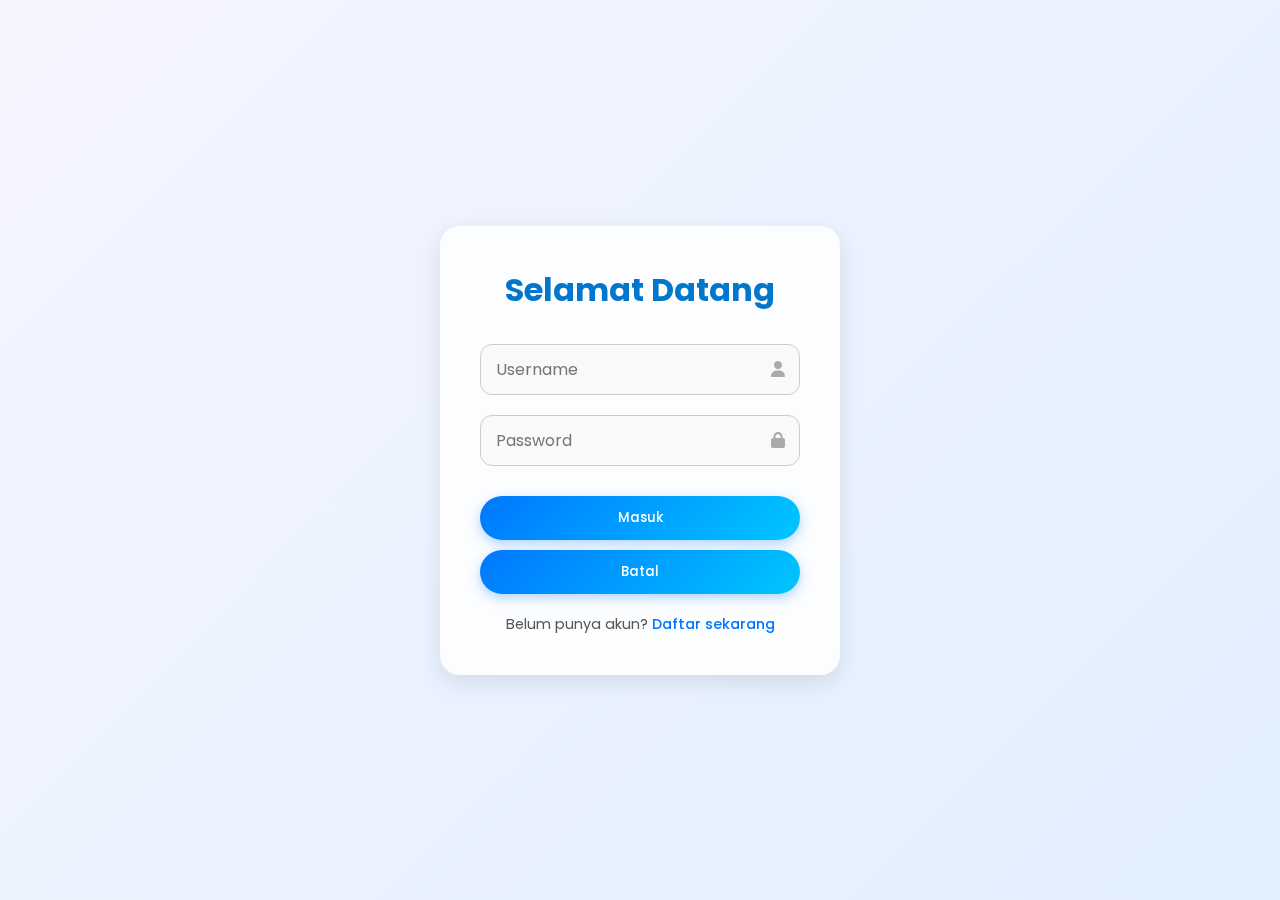
<file: lgin.html>
<!DOCTYPE html>
<html lang="id">
<head>
  <meta charset="UTF-8">
  <title>Login Stylish</title>
  <link href="https://fonts.googleapis.com/css2?family=Poppins&display=swap" rel="stylesheet">
  <link href="https://cdnjs.cloudflare.com/ajax/libs/font-awesome/6.5.0/css/all.min.css" rel="stylesheet">
  <style>
    * {
      box-sizing: border-box;
      margin: 0;
      padding: 0;
      font-family: 'Poppins', sans-serif;
    }

    body {
      background: linear-gradient(-45deg, #e0f7ff, #ffffff, #dceeff, #f5f5ff);
      background-size: 400% 400%;
      animation: gradientFlow 12s ease infinite;
      display: flex;
      justify-content: center;
      align-items: center;
      min-height: 100vh;
      color: #333;
    }

    @keyframes gradientFlow {
      0% { background-position: 0% 50%; }
      50% { background-position: 100% 50%; }
      100% { background-position: 0% 50%; }
    }

    .login-card {
      background: rgba(255, 255, 255, 0.8);
      backdrop-filter: blur(10px);
      border-radius: 20px;
      padding: 40px;
      width: 100%;
      max-width: 400px;
      box-shadow: 0 8px 24px rgba(0,0,0,0.1);
      animation: fadeIn 0.8s ease;
    }

    @keyframes fadeIn {
      from { opacity: 0; transform: translateY(20px); }
      to { opacity: 1; transform: translateY(0); }
    }

    .login-card h2 {
      text-align: center;
      margin-bottom: 30px;
      font-size: 2rem;
      color: #0077cc;
    }

    .input-group {
      position: relative;
      margin-bottom: 20px;
    }

    .input-group input {
      width: 100%;
      padding: 12px 40px 12px 15px;
      border: 1px solid #ccc;
      border-radius: 12px;
      font-size: 1rem;
      background: #f9f9f9;
      color: #333;
      transition: border-color 0.3s ease;
    }

    .input-group input:focus {
      border-color: #0077ff;
      outline: none;
    }

    .input-group i {
      position: absolute;
      right: 15px;
      top: 50%;
      transform: translateY(-50%);
      color: #aaa;
    }

    .btn {
      width: 100%;
      margin-top: 10px;
      background: linear-gradient(135deg, #0077ff, #00c6ff);
      color: white;
      border: none;
      border-radius: 30px;
      font-weight: 500;
      padding: 12px;
      cursor: pointer;
      box-shadow: 0 4px 12px rgba(0, 119, 255, 0.3);
      transition: transform 0.3s ease, box-shadow 0.3s ease;
    }

    .btn:hover {
      transform: scale(1.05);
      box-shadow: 0 6px 16px rgba(0, 119, 255, 0.5);
    }

    .note {
      text-align: center;
      margin-top: 20px;
      font-size: 0.9rem;
      color: #555;
    }

    .note a {
      color: #0077ff;
      text-decoration: none;
      font-weight: 500;
    }

    .note a:hover {
      text-decoration: underline;
    }
  </style>
</head>
<body>

  <div class="login-card">
    <h2>Selamat Datang</h2>
    <form onsubmit="handleLogin(event)">
      <div class="input-group">
        <input type="text" id="username" placeholder="Username" required>
        <i class="fas fa-user"></i>
      </div>
      <div class="input-group">
        <input type="password" id="password" placeholder="Password" required>
        <i class="fas fa-lock"></i>
      </div>
      <button type="submit" class="btn">Masuk</button>
       <button class="btn"; onclick="window.location.href='index.html'">Batal</button>
    </form>
    <div class="note">
      Belum punya akun? <a href="sign in.html">Daftar sekarang</a>
    </div>
  </div>

  <script>
    function handleLogin(e) {
      e.preventDefault();
      const username = document.getElementById("username").value;
      const password = document.getElementById("password").value;

      if (username === "admin" && password === "1234") {
        alert("Login berhasil!");
      } else {
        alert("Username atau password salah.");
      }
    }
  </script>

</body>
</html>
</file>
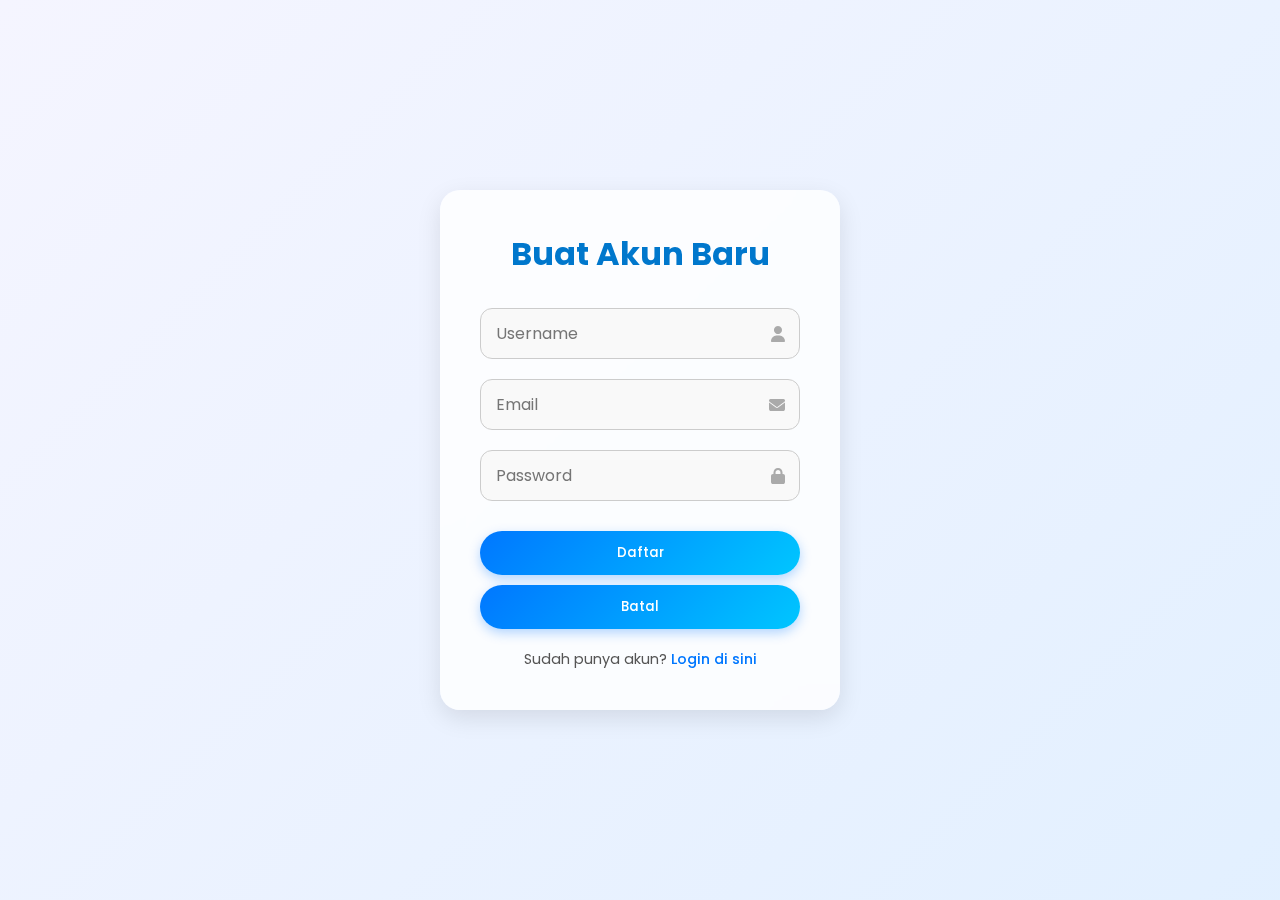
<file: sign in.html>
<!DOCTYPE html>
<html lang="id">
<head>
  <meta charset="UTF-8">
  <title>Sign-Up Stylish</title>
  <link href="https://fonts.googleapis.com/css2?family=Poppins&display=swap" rel="stylesheet">
  <link href="https://cdnjs.cloudflare.com/ajax/libs/font-awesome/6.5.0/css/all.min.css" rel="stylesheet">
  <style>
    * {
      box-sizing: border-box;
      margin: 0;
      padding: 0;
      font-family: 'Poppins', sans-serif;
    }

    body {
      background: linear-gradient(-45deg, #e0f7ff, #ffffff, #dceeff, #f5f5ff);
      background-size: 400% 400%;
      animation: gradientFlow 12s ease infinite;
      display: flex;
      justify-content: center;
      align-items: center;
      min-height: 100vh;
      color: #333;
    }

    @keyframes gradientFlow {
      0% { background-position: 0% 50%; }
      50% { background-position: 100% 50%; }
      100% { background-position: 0% 50%; }
    }

    .signup-card {
      background: rgba(255, 255, 255, 0.8);
      backdrop-filter: blur(10px);
      border-radius: 20px;
      padding: 40px;
      width: 100%;
      max-width: 400px;
      box-shadow: 0 8px 24px rgba(0,0,0,0.1);
      animation: fadeIn 0.8s ease;
    }

    @keyframes fadeIn {
      from { opacity: 0; transform: translateY(20px); }
      to { opacity: 1; transform: translateY(0); }
    }

    .signup-card h2 {
      text-align: center;
      margin-bottom: 30px;
      font-size: 2rem;
      color: #0077cc;
    }

    .input-group {
      position: relative;
      margin-bottom: 20px;
    }

    .input-group input {
      width: 100%;
      padding: 12px 40px 12px 15px;
      border: 1px solid #ccc;
      border-radius: 12px;
      font-size: 1rem;
      background: #f9f9f9;
      color: #333;
      transition: border-color 0.3s ease;
    }

    .input-group input:focus {
      border-color: #0077ff;
      outline: none;
    }

    .input-group i {
      position: absolute;
      right: 15px;
      top: 50%;
      transform: translateY(-50%);
      color: #aaa;
    }

    .btn {
      width: 100%;
      margin-top: 10px;
      background: linear-gradient(135deg, #0077ff, #00c6ff);
      color: white;
      border: none;
      border-radius: 30px;
      font-weight: 500;
      padding: 12px;
      cursor: pointer;
      box-shadow: 0 4px 12px rgba(0, 119, 255, 0.3);
      transition: transform 0.3s ease, box-shadow 0.3s ease;
    }

    .btn:hover {
      transform: scale(1.05);
      box-shadow: 0 6px 16px rgba(0, 119, 255, 0.5);
    }

    .note {
      text-align: center;
      margin-top: 20px;
      font-size: 0.9rem;
      color: #555;
    }

    .note a {
      color: #0077ff;
      text-decoration: none;
      font-weight: 500;
    }

    .note a:hover {
      text-decoration: underline;
    }
  </style>
</head>
<body>

  <div class="signup-card">
    <h2>Buat Akun Baru</h2>
    <form onsubmit="handleSignup(event)">
      <div class="input-group">
        <input type="text" id="newUsername" placeholder="Username" required>
        <i class="fas fa-user"></i>
      </div>
      <div class="input-group">
        <input type="email" id="newEmail" placeholder="Email" required>
        <i class="fas fa-envelope"></i>
      </div>
      <div class="input-group">
        <input type="password" id="newPassword" placeholder="Password" required>
        <i class="fas fa-lock"></i>
      </div>
      <button type="submit" class="btn">Daftar</button>
     <button class="btn"; onclick="window.location.href='index.html'">Batal</button>
    </form>
    <div class="note">
      Sudah punya akun? <a href="lgin.html">Login di sini</a>
    </div>
  </div>

  <script>
    function handleSignup(e) {
      e.preventDefault();
      const username = document.getElementById("newUsername").value;
      const email = document.getElementById("newEmail").value;
      const password = document.getElementById("newPassword").value;

      alert(`Akun berhasil dibuat untuk ${username} (${email})`);
      // Tambahkan logika penyimpanan atau koneksi ke backend di sini
    }
  </script>
 

</body>
</html>
</file>
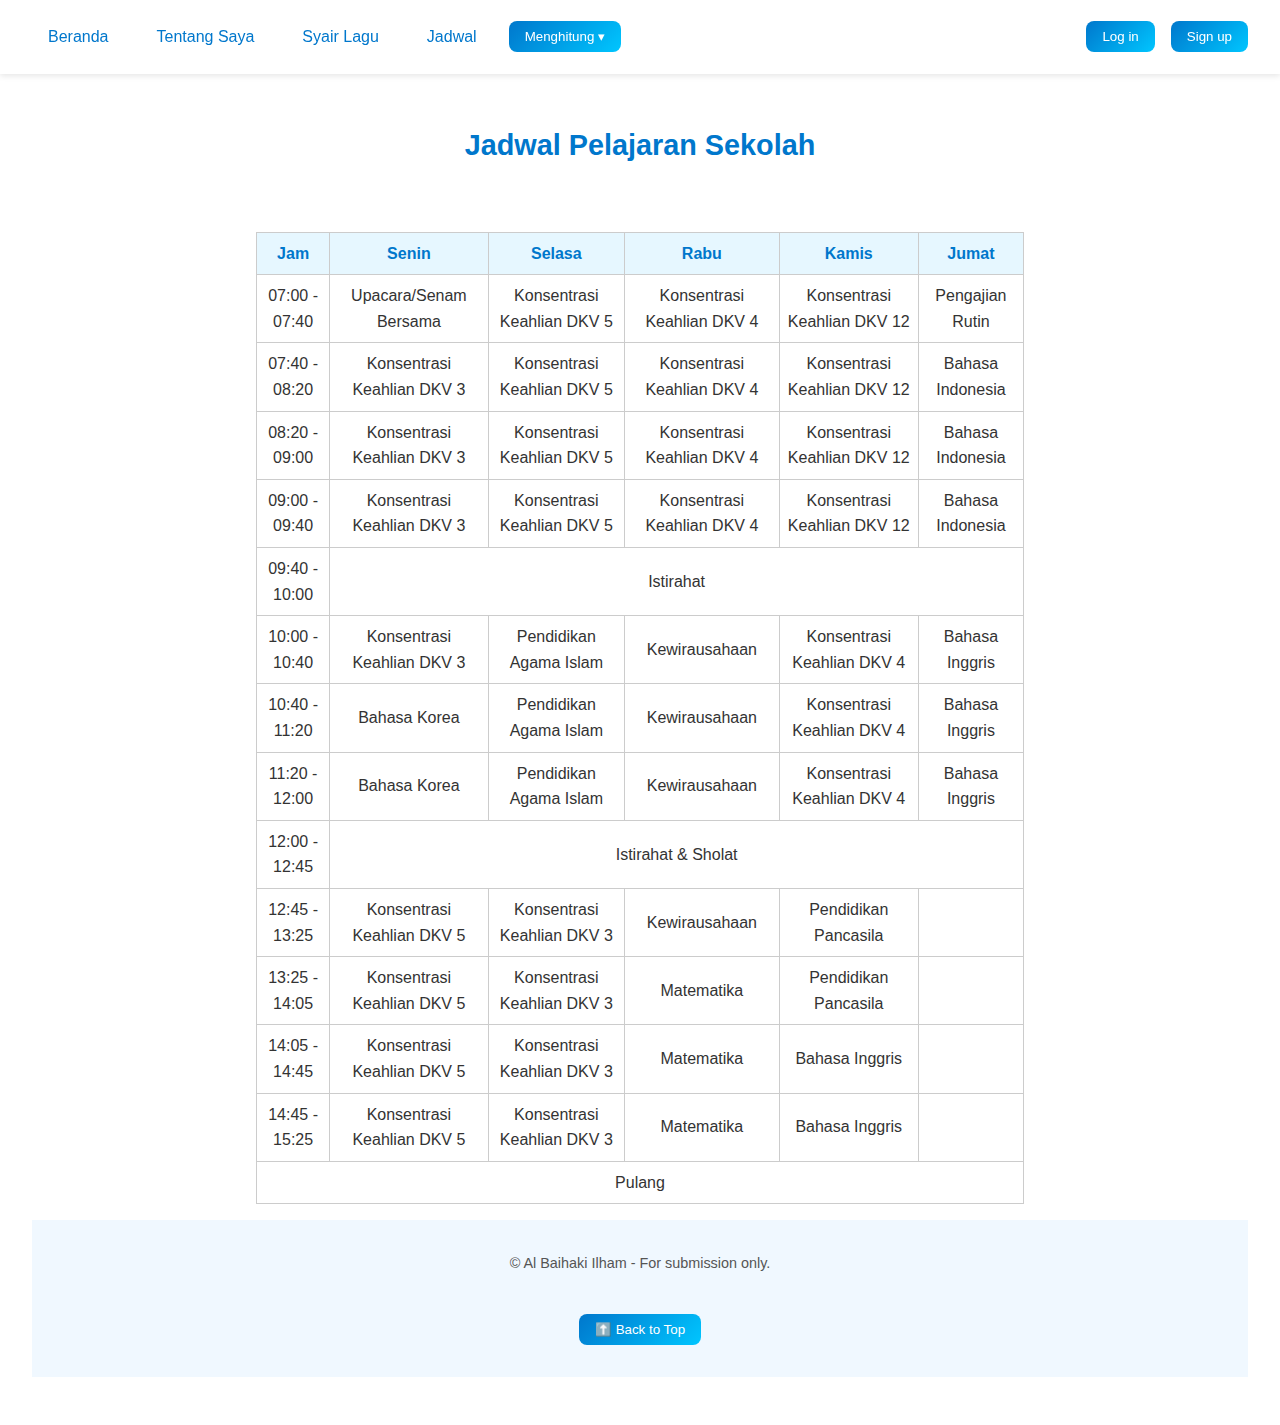
<file: tabel.html>
<!DOCTYPE html>
<html lang="id">
<head>
  <meta charset="UTF-8" />
  <meta name="viewport" content="width=device-width, initial-scale=1.0" />
  <title>Al Baihaki Ilham - Beranda</title>
  <link rel="stylesheet" href="style.css" />
</head>


<body>

    <!-- 🔝 Navbar -->
  <nav>
    <div class="nav-left">
      <a href="index.html">Beranda</a>
      <a href="tentang saya.html">Tentang Saya</a>
      <a href="cobs.html">Syair Lagu</a>
      <a href="tabel.html">Jadwal</a>
      <div class="dropdown">
        <button class="dropdown-btn">Menghitung ▾</button>
        <div class="dropdown-content">
          <a href="luas.html">Luas</a>
          <a href="volume.html">Volume</a>

        </div>
      </div>
    </div>
    <div class="nav-right">
    
      <button class="nav-button" onclick="window.location.href='lgin.html'">Log in</button>
      <button class="nav-button" onclick="window.location.href='sign in.html'">Sign up</button>
    </div>
  </nav>

<section class="section-jadwal fade-up">
  <h2 class="judul-jadwal">Jadwal Pelajaran Sekolah</h2>
  <div class="jadwal-wrapper">
    <table>
      <thead>
  
      </thead>
      <tbody>
        <tr>
     

  <table>
    <tr>
      <th>Jam</th>
      <th>Senin</th>
      <th>Selasa</th>
      <th>Rabu</th>
      <th>Kamis</th>
      <th>Jumat</th>
    </tr>

    <tr>
      <td>07:00 - 07:40</td>
      <td>Upacara/Senam Bersama</td>
      <td>Konsentrasi Keahlian DKV 5</td>
      <td>Konsentrasi Keahlian DKV 4</td>
      <td>Konsentrasi Keahlian DKV 12</td>
      <td>Pengajian Rutin</td>
    </tr>

    <tr>
      <td>07:40 - 08:20</td>
      <td>Konsentrasi Keahlian DKV 3</td>
      <td>Konsentrasi Keahlian DKV 5</td>
      <td>Konsentrasi Keahlian DKV 4</td>
      <td>Konsentrasi Keahlian DKV 12</td>
      <td>Bahasa Indonesia</td>
    </tr>

    <tr>
      <td>08:20 - 09:00</td>
      <td>Konsentrasi Keahlian DKV 3</td>
      <td>Konsentrasi Keahlian DKV 5</td>
      <td>Konsentrasi Keahlian DKV 4</td>
      <td>Konsentrasi Keahlian DKV 12</td>
      <td>Bahasa Indonesia</td>
    </tr>

    <tr>
      <td>09:00 - 09:40</td>
      <td>Konsentrasi Keahlian DKV 3</td>
      <td>Konsentrasi Keahlian DKV 5</td>
      <td>Konsentrasi Keahlian DKV 4</td>
      <td>Konsentrasi Keahlian DKV 12</td>
      <td>Bahasa Indonesia</td>
    </tr>

    <tr>
      <td>09:40 - 10:00</td>
      <td class="break" colspan="5">Istirahat</td>
    </tr>

    <tr>
      <td>10:00 - 10:40</td>
      <td>Konsentrasi Keahlian DKV 3</td>
      <td>Pendidikan Agama Islam</td>
      <td>Kewirausahaan</td>
      <td>Konsentrasi Keahlian DKV 4</td>
      <td>Bahasa Inggris</td>
    </tr>

    <tr>
      <td>10:40 - 11:20</td>
      <td>Bahasa Korea</td>
      <td>Pendidikan Agama Islam</td>
      <td>Kewirausahaan</td>
      <td>Konsentrasi Keahlian DKV 4</td>
      <td>Bahasa Inggris</td>
    </tr>

      <td>11:20 - 12:00</td>
      <td>Bahasa Korea</td>
      <td>Pendidikan Agama Islam</td>
      <td>Kewirausahaan</td>
      <td>Konsentrasi Keahlian DKV 4</td>
      <td>Bahasa Inggris</td>
    </tr>
    <tr>
      <td>12:00 - 12:45</td>
      <td class="break" colspan="5">Istirahat & Sholat</td>
    </tr>

    <tr>
      <td>12:45 - 13:25</td>
      <td>Konsentrasi Keahlian DKV 5</td>
      <td>Konsentrasi Keahlian DKV 3</td>
      <td>Kewirausahaan</td>
      <td>Pendidikan Pancasila</td>
      <td></td>
      
    </tr>

    <tr>
      <td>13:25 - 14:05</td>
      <td>Konsentrasi Keahlian DKV 5</td>
      <td>Konsentrasi Keahlian DKV 3</td>
      <td>Matematika</td>
      <td>Pendidikan Pancasila</td>
     <td></td>
    </tr>

    <tr>
      <td>14:05 - 14:45</td>
      <td>Konsentrasi Keahlian DKV 5</td>
      <td>Konsentrasi Keahlian DKV 3</td>
      <td>Matematika</td>
      <td>Bahasa Inggris</td>
      <td></td>
    </tr>

    <tr>
      <td>14:45 - 15:25</td>
      <td>Konsentrasi Keahlian DKV 5</td>
      <td>Konsentrasi Keahlian DKV 3</td>
      <td>Matematika</td>
      <td>Bahasa Inggris</td>
      <td></td>
    </tr>
    <tr>
      <td colspan="6" class="break">Pulang</td>
    </tr>
  </table>
      </tbody>
    </table>
  </div>
  <footer>
    © Al Baihaki Ilham - For submission only.
    <br><br>
    <button onclick="scrollToTop()">⬆️ Back to Top</button>
  </footer>
</section>

  <script>



    function isInViewport(element) {
      const rect = element.getBoundingClientRect();
      return (
        rect.top <= (window.innerHeight || document.documentElement.clientHeight) &&
        rect.bottom >= 0
      );
    }

    function handleScrollFadeIn() {
      const fadeElements = document.querySelectorAll('.fade-up');
      fadeElements.forEach(el => {
        if (isInViewport(el)) {
          el.classList.add('visible');
        }
      });
    }

    window.addEventListener('scroll', handleScrollFadeIn);
    window.addEventListener('load', handleScrollFadeIn);

    function scrollToTop() {
      window.scrollTo({ top: 0, behavior: 'smooth' });
    }


  document.querySelectorAll('.grid-card, .card1, .card2, .card3').forEach(card => {
    card.addEventListener('click', () => {
      card.classList.add('bounce-on-click');
      setTimeout(() => {
        card.classList.remove('bounce-on-click');
      }, 600); // durasi animasi
    });
  });
 </script>

</body>
</html>
</file>
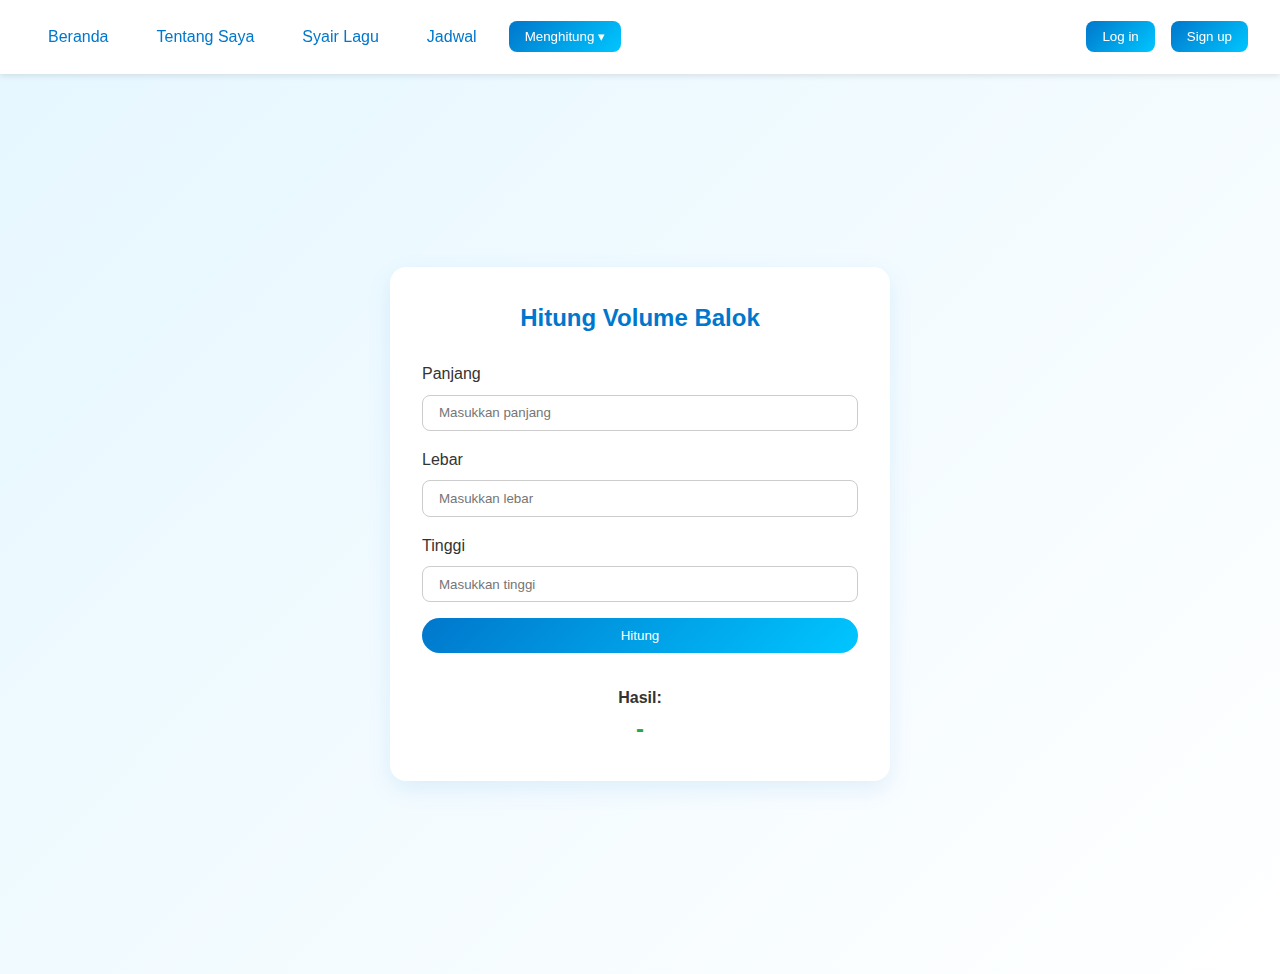
<file: volume.html>
<!DOCTYPE html>
<html lang="id">
<head>
  <meta charset="UTF-8" />
  <meta name="viewport" content="width=device-width, initial-scale=1.0" />
  <title>Kalkulator Luas Persegi Panjang</title>
  <link rel="stylesheet" href="style.css" />
</head>
<body class="bg-light">

  <nav>
    <div class="nav-left">
      <a href="index.html">Beranda</a>
      <a href="tentang saya.html">Tentang Saya</a>
      <a href="cobs.html">Syair Lagu</a>
      <a href="tabel.html">Jadwal</a>
      <div class="dropdown">
        <button class="dropdown-btn">Menghitung ▾</button>
        <div class="dropdown-content">
          <a href="luas.html">Luas</a>
          <a href="volume.html">Volume</a>

        </div>
      </div>
    </div>
     <div class="nav-right">
    
      <button class="nav-button" onclick="window.location.href='lgin.html'">Log in</button>
      <button class="nav-button" onclick="window.location.href='sign in.html'">Sign up</button>
    </div>
  </nav>
  </nav>

  <section class="section-volume fade-up">
  <div class="volume-wrapper">
    <div class="volume-card">
      <h2 class="volume-title">Hitung Volume Balok</h2>
      <form id="formVolume">
        <label for="panjang">Panjang</label>
        <input type="number" id="panjang" placeholder="Masukkan panjang" required />

        <label for="lebar">Lebar</label>
        <input type="number" id="lebar" placeholder="Masukkan lebar" required />

        <label for="tinggi">Tinggi</label>
        <input type="number" id="tinggi" placeholder="Masukkan tinggi" required />

        <button type="submit" class="btn-volume">Hitung</button>
      </form>

      <div class="hasil-box">
        <h4>Hasil:</h4>
        <p id="hasilVolume" class="hasil-text">-</p>
      </div>

  
    </div>
  </div>
</section>

  <script>
  const formVolume = document.getElementById("formVolume");
  const hasilVolume = document.getElementById("hasilVolume");

  formVolume.addEventListener("submit", function(e) {
    e.preventDefault();
    const panjang = parseFloat(document.getElementById("panjang").value);
    const lebar = parseFloat(document.getElementById("lebar").value);
    const tinggi = parseFloat(document.getElementById("tinggi").value);

    if (panjang > 0 && lebar > 0 && tinggi > 0) {
      const volume = panjang * lebar * tinggi;
      hasilVolume.textContent = volume + " cm³";
    } else {
      hasilVolume.textContent = "Masukkan angka yang valid!";
    }
  });

  // Fade-in animation
  function isInViewport(el) {
    const rect = el.getBoundingClientRect();
    return rect.top <= window.innerHeight && rect.bottom >= 0;
  }

  function handleScrollFadeIn() {
    document.querySelectorAll('.fade-up').forEach(el => {
      if (isInViewport(el)) {
        el.classList.add('visible');
      }
    });
  }

  window.addEventListener('scroll', handleScrollFadeIn);
  window.addEventListener('load', handleScrollFadeIn);
</script>

</body>
</html>
</file>
<file: style.css>
/* ====== Reset & Font ====== */
* {
  margin: 0;
  padding: 0;
  box-sizing: border-box;
  font-family: 'Poppins', sans-serif;
}

body {
  background-color: #f9fbfc;
  color: #333;
  line-height: 1.6;
  overflow-x: hidden;
}

    @keyframes fadeUp {
      from { opacity: 0; transform: translateY(40px); }
      to { opacity: 1; transform: translateY(0); }
    }

    @keyframes pulseBorder {
      0% { box-shadow: 0 0 0 rgba(0, 119, 255, 0.3); }
      50% { box-shadow: 0 0 20px rgba(0, 119, 255, 0.5); }
      100% { box-shadow: 0 0 0 rgba(0, 119, 255, 0.3); }
    }

    @keyframes bounceUp {
      0% { transform: translateY(0); }
      50% { transform: translateY(-10px); }
      100% { transform: translateY(0); }
    }



/* ====== Navbar ====== */
nav {
  display: flex;
  justify-content: space-between;
  align-items: center;
  background-color: #ffffff;
  padding: 1rem 2rem;
  position: sticky;
  top: 0;
  z-index: 1000;
  box-shadow: 0 2px 6px rgba(0,0,0,0.1);
}

.nav-left, .nav-right {
  display: flex;
  align-items: center;
  gap: 1rem;
}

nav a {
  color: #0077cc;
  text-decoration: none;
  font-weight: 500;
  padding: 0.5rem 1rem;
  border-radius: 8px;
  transition: all 0.3s ease;
}

nav a:hover {
  background: linear-gradient(90deg, #e0f7ff, #cceeff);
  color: #005fa3;
  box-shadow: 0 0 8px rgba(0,119,204,0.2);
}

/* ====== Login & Sign Up Buttons ====== */
.nav-button {
  background: linear-gradient(135deg, #0077cc, #00c6ff);
  color: #fff;
  border: none;
  padding: 0.5rem 1rem;
  border-radius: 8px;
  font-weight: 500;
  cursor: pointer;
  position: relative;
  overflow: hidden;
  transition: transform 0.3s ease, box-shadow 0.3s ease;
}

.nav-button:hover {
  transform: scale(1.05);
  box-shadow: 0 0 10px rgba(0, 170, 255, 0.3);
}

.nav-button::after {
  content: "";
  position: absolute;
  top: 0;
  left: -100%;
  width: 100%;
  height: 100%;
  background: rgba(255,255,255,0.2);
  transition: left 0.4s ease;
}

.nav-button:hover::after {
  left: 0;
}

.btn {
  position: relative;
  display: inline-block;
  padding: 10px 20px;
  margin: 10px;
  background: linear-gradient(135deg, #0077ff, #00c6ff);
  color: white;
  border: none;
  border-radius: 30px;
  font-weight: 500;
  cursor: pointer;
  overflow: hidden;
  transition: transform 0.3s ease, box-shadow 0.3s ease;
  box-shadow: 0 4px 12px rgba(0, 119, 255, 0.3);
}

.btn::before {
  content: "";
  position: absolute;
  top: 0;
  left: -75%;
  width: 50%;
  height: 100%;
  background: rgba(255, 255, 255, 0.3);
  transform: skewX(-20deg);
  transition: left 0.5s ease;
}

.btn:hover {
  transform: scale(1.05);
  box-shadow: 0 6px 16px rgba(0, 119, 255, 0.5);
}

.btn:hover::before {
  left: 125%;
}





    .btn:hover {
      transform: scale(1.05);
      background: #005fcc;
    }

/* ====== Dropdown Menghitung ====== */
.dropdown {
  position: relative;
}

.dropdown-btn {
  background: linear-gradient(135deg, #0077cc, #00c6ff);
  color: #fff;
  border: none;
  padding: 0.5rem 1rem;
  border-radius: 8px;
  cursor: pointer;
  transition: transform 0.3s ease;
}

.dropdown-btn:hover {
  transform: scale(1.05);
}

.dropdown-content {
  display: none;
  position: absolute;
  background-color: #ffffff;
  border: 1px solid #ddd;
  min-width: 160px;
  border-radius: 6px;
  box-shadow: 0px 8px 16px rgba(0,0,0,0.1);
  z-index: 1;
}

.dropdown-content a {
  color: #333;
  padding: 0.5rem 1rem;
  display: block;
  text-decoration: none;
}

.dropdown-content a:hover {
  background-color: #f0f8ff;
}

.dropdown:hover .dropdown-content {
  display: block;
}

/* ====== Hero Section ====== */
section.hero {
  padding: 4rem 2rem;
  text-align: center;
  background: linear-gradient(135deg, #e6f7ff, #ffffff);
  animation: fadeUp 1s ease forwards;
}

section.hero h2 {
  font-size: 2.5rem;
  color: #0077cc;
  margin-bottom: 1rem;
}

section.hero p {
  font-size: 1.1rem;
  color: #555;
  max-width: 700px;
  margin: 0 auto;
}

.interactive-img {
  width: 100%;
  max-width: 600px;
  margin: 2rem auto;
  display: block;
  border-radius: 12px;
  transition: transform 0.3s ease;
}

.interactive-img:hover {
  transform: scale(1.05);
  cursor: pointer;
}

/* ====== Card Section ====== */
.card-section {
  padding: 3rem 2rem;
  display: grid;
  grid-template-columns: repeat(auto-fit, minmax(280px, 1fr));
  gap: 2rem;
}

/* Jadwal + Menghitung Side-by-Side */
.flex-row {
  display: flex;
  flex-wrap: wrap;
  gap: 2rem;
  margin-top: 2rem;
}



.card1, .card2, .card3 {
      background: white;
      border-radius: 15px;
      padding: 20px;
      box-shadow: 0 4px 12px rgba(0,0,0,0.05);
      background-size: cover;
      background-blend-mode: multiply;
      opacity: 0;
      animation: fadeUp 0.8s ease-out forwards;
      transition: transform 0.3s ease, box-shadow 0.3s ease;
      border: 2px solid transparent;
    }

    .card1 { background-image: url("untitledapel2.png"); animation-delay: 0.4s; }
    .card2 { background-image: url("shigui.png"); animation-delay: 0.6s; }
    .card3 { background-image: url("si.png"); animation-delay: 0.8s; }

    .card1:hover, .card2:hover, .card3:hover {
      animation: bounceUp 0.6s ease;
      box-shadow: 0 0 20px rgba(0, 119, 255, 0.4);
      border-color: rgba(0, 119, 255, 0.3);
      animation-name: bounceUp, pulseBorder;
      animation-duration: 0.6s, 1.2s;
      animation-iteration-count: 1, infinite;
    }

    .card1 h3, .card2 h3, .card3 h3 {
      margin-bottom: 15px;
      font-size: 1.4rem;
      color: #ffffff;
    }

    .card1 ul li { color: bisque; }
    .card2 ul li { color: #dceeff; }
    .card3 ul li { color: #ffe7e7; }

.card1 button {
  background: linear-gradient(135deg, #0077cc, #00c6ff);
  color: #fff;
  border: none;
  padding: 0.5rem 1rem;
  border-radius: 8px;
  cursor: pointer;
  transition: transform 0.3s ease;
}

.card2 button {
  background: linear-gradient(135deg, #0077cc, #00c6ff);
  color: #fff;
  border: none;
  padding: 0.5rem 1rem;
  border-radius: 8px;
  cursor: pointer;
  transition: transform 0.3s ease;
}

.card3 button {
  background: linear-gradient(135deg, #0077cc, #00c6ff);
  color: #fff;
  border: none;
  padding: 0.5rem 1rem;
  border-radius: 8px;
  cursor: pointer;
  transition: transform 0.3s ease;
}

.card button:hover {
  transform: scale(1.05);
}

/* ====== Menghitung Card (Gradiasi Biru Muda + Putih) ====== */
.card.menghitung {
  background: linear-gradient(135deg, #e0f7ff, #ffffff);
  color: #222;
  border: 1px solid #cceeff;
  box-shadow: 0 0 10px rgba(0, 170, 255, 0.2);
}

/* ====== Jadwal Table ====== */
table {
  width: 100%;
  border-collapse: collapse;
  margin-top: 1rem;
}

th, td {
  border: 1px solid #ccc;
  padding: 0.5rem;
  text-align: center;
}

th {
  background-color: #e6f7ff;
  color: #0077cc;
}

/* ====== Syair Lagu (YTMusic Style) ====== */
.lyric-line {
  color: #aaa;
  transition: 0.3s ease;
  cursor: pointer;
  font-size: 1.1rem;
  margin: 0.3rem 0;
}

.lyric-line.active {
  color: #0077cc;
  font-weight: bold;
  text-shadow: 0 0 5px #99ccff;
}

/* ====== Footer ====== */
footer {
  text-align: center;
  padding: 2rem;
  background-color: #f0f8ff;
  font-size: 0.9rem;
  color: #555;
}

footer button {
  margin-top: 1rem;
  background: linear-gradient(135deg, #0077cc, #00c6ff);
  color: #fff;
  border: none;
  padding: 0.5rem 1rem;
  border-radius: 8px;
  cursor: pointer;
  transition: transform 0.3s ease;
}

footer button:hover {
  transform: scale(1.05);
}

/* ====== Entry Animation ====== */
@keyframes fadeUp {
  from {
    opacity: 0;
    transform: translateY(20px);
  }
  to {
    opacity: 1;
    transform: translateY(0);
  }
}

/* ====== Responsive ====== */
@media screen and (max-width: 768px) {
  .flex-row {
    flex-direction: column;
  }

  nav {
    flex-direction: column;
    gap: 1rem;
  }

  .nav-left, .nav-right {
    flex-direction: column;
    gap: 0.5rem;
  }

  
}
/* ====== Hero Banner ====== */
.hero-banner {
  display: flex;
  align-items: center;
  justify-content: center;
  gap: 2rem;
  padding: 3rem 2rem;
  background: linear-gradient(135deg, #e6f7ff, #ffffff);
  flex-wrap: wrap;
}

.hero-image img {
  width: 200px;
  border-radius: 12px;
  box-shadow: 0 0 12px rgba(0, 119, 204, 0.2);
  transition: transform 0.4s ease, box-shadow 0.4s ease;
      animation: fadeUp 0.8s ease-out forwards;
}



.hero-text {
  max-width: 500px;
  flex: 1;
}

.hero-text h1 {
  font-size: 2rem;
  color: #0077cc;
  margin-bottom: 0.5rem;
}

.hero-text p {
  font-size: 1rem;
  color: #555;
  margin-bottom: 1rem;
}

.hero-text a {
  display: inline-block;
  background: linear-gradient(135deg, #0077cc, #00c6ff);
  color: #fff;
  padding: 0.5rem 1rem;
  border-radius: 8px;
  text-decoration: none;
  font-weight: 500;
  transition: transform 0.3s ease;
}

.hero-text a:hover {
  transform: scale(1.05);
}

  .hero-text {
  opacity: 0;
  transform: translateY(30px);
  transition: opacity 0.8s ease, transform 0.8s ease;
}

.hero-text.visible {
  opacity: 1;
  transform: translateY(0);
}

/* Responsive Layout */
@media screen and (max-width: 768px) {
  .hero-banner {
    flex-direction: column;
    text-align: center;
  }

  .hero-image img {
    width: 160px;
  }

  .hero-text {
    max-width: 100%;
  }
  .hero-image {
  opacity: 0;
  transform: translateY(30px);
  transition: opacity 0.8s ease, transform 0.8s ease;
}

.hero-image.visible {
  opacity: 1;
  transform: translateY(0);
}

}

/* ====== Recent Search ====== */
.recent-search {
  padding: 2rem;
  background-color: #ffffff;
  border-top: 1px solid #eee;
}

.recent-search h3 {
  color: #0077cc;
  margin-bottom: 1rem;
}

.search-tags {
  display: flex;
  flex-wrap: wrap;
  gap: 0.75rem;
}

.search-tags span {
  background-color: #e6f7ff;
  color: #0077cc;
  padding: 0.4rem 0.8rem;
  border-radius: 20px;
  font-size: 0.9rem;
  cursor: pointer;
  transition: background 0.3s ease;
}

.search-tags span:hover {
  background-color: #cceeff;
}

/* ====== Grid Layout ====== */
.grid-container {
  display: grid;
  grid-template-columns: repeat(auto-fit, minmax(280px, 1fr));
  gap: 2rem;
}

.grid-card {
  background-color: #ffffff;
  border: 1px solid #ddd;
  border-radius: 12px;
  padding: 1.5rem;
  box-shadow: 0 0 10px rgba(0,0,0,0.05);
  transition: transform 0.3s ease, box-shadow 0.3s ease;
}

.grid-card:hover {
  transform: translateY(-5px);
  box-shadow: 0 0 15px rgba(0,119,204,0.2);
}

.grid-card h3 {
  color: #0077cc;
  margin-bottom: 0.5rem;
}

.grid-card p {
  color: #444;
  margin-bottom: 1rem;
}
.fade-up {
  opacity: 0;
  transform: translateY(30px);
  transition: opacity 0.8s ease, transform 0.8s ease;
}

.fade-up.visible {
  opacity: 1;
  transform: translateY(0);
}


.grid-img {
  width: 100%;
  border-radius: 8px;
  margin-bottom: 1rem;
}


.hero-2 {
  max-width: 500px;
  flex: 1;
}

.hero-2 h1 {
  font-size: 2rem;
  color: #0077cc;
  margin-bottom: 0.5rem;
}

.hero-2 p {
  font-size: 1rem;
  color: #555;
  margin-bottom: 1rem;
}

.hero-2 a {
  display: inline-block;
  background: linear-gradient(135deg, #0077cc, #00c6ff);
  color: #fff;
  padding: 0.5rem 1rem;
  border-radius: 8px;
  text-decoration: none;
  font-weight: 500;
  transition: transform 0.3s ease;
}

.hero-2 a:hover {
  transform: scale(1.05);
}

.grid-video {
  width: 100%;
  border-radius: 8px;
  box-shadow: 0 0 10px rgba(0,0,0,0.05);
  transition: transform 0.3s ease;
}

.grid-video:hover {
  transform: scale(1.03);
}
.lyrics-section {
  padding: 3rem 2rem;
  background-color: #ffffff;
  text-align: center;
}

.music-btn {
  background: linear-gradient(135deg, #0077cc, #00c6ff);
  color: #fff;
  border: none;
  padding: 0.6rem 1.2rem;
  border-radius: 30px;
  font-weight: 500;
  cursor: pointer;
  margin: 1rem 0;
  transition: transform 0.3s ease, box-shadow 0.3s ease;
}

.music-btn:hover {
  transform: scale(1.05);
  box-shadow: 0 0 10px rgba(0, 119, 255, 0.3);
}

.lyrics-container {
  max-width: 600px; /* sebelumnya 800px */
  margin: 0 auto;
  text-align: center;
  padding: 1.5rem 1rem;
}

.lyrics-block {
  padding: 1rem;
  margin-bottom: 1rem;
  border-left: none;
  border-radius: 8px;
  transition: background 0.3s ease, box-shadow 0.3s ease;
}

.lyrics-block:hover {
  background-color: #f0f8ff;
}

.lyrics-block.highlight {
  background-color: #e6f7ff;
  box-shadow: 0 0 10px rgba(0, 119, 204, 0.2);
}

.lyrics-line {
  font-size: 1.1rem;
  line-height: 1.6;
}

.chord-line {
  font-size: 0.9rem;
  color: #666;
}


.lyrics-block:hover {
  background-color: #f0f8ff;
}

.lyrics-block.highlight {
  background-color: #e6f7ff;
  border-left: 4px solid #0077cc;
}

.chord-line {
  font-family: monospace;
  color: #555;
  font-size: 0.95rem;
}

.lyrics-line {
  font-size: 1.1rem;
  color: #333;
  margin-top: 0.5rem;
}



    @keyframes fadeInDown {
      from {
        opacity: 0;
        transform: translateY(-20px);
      }
      to {
        opacity: 1;
        transform: translateY(0);
      }
    }

   .section-jadwal {
  padding: 3rem 2rem;
  background-color: #ffffff;
  text-align: center;
}

.judul-jadwal {
  color: #0077cc;
  margin-bottom: 1rem;
  font-size: 1.8rem;
}

.jadwal-wrapper {
  max-width: 800px;
  margin: 0 auto;
  overflow-x: auto;
  padding: 1rem;
}
 
.judul-jadwalh2{
  text-align: center;
}

.section-kalkulator {
  min-height: 100vh;
  display: flex;
  align-items: center;
  justify-content: center;
  background: linear-gradient(135deg, #e6f7ff, #ffffff);
  padding: 2rem;
}

.kalkulator-wrapper {
  max-width: 500px;
  width: 100%;
}

.kalkulator-card {
  background-color: #fff;
  border-radius: 1rem;
  box-shadow: 0 8px 24px rgba(0, 119, 204, 0.1);
  padding: 2rem;
  text-align: center;
}

.kalkulator-title {
  color: #0077cc;
  margin-bottom: 1.5rem;
}

form label {
  display: block;
  text-align: left;
  margin-bottom: 0.5rem;
  font-weight: 500;
  color: #333;
}

form input {
  width: 100%;
  padding: 0.6rem 1rem;
  margin-bottom: 1rem;
  border-radius: 8px;
  border: 1px solid #ccc;
  transition: border-color 0.3s ease;
}

form input:focus {
  border-color: #0077cc;
  outline: none;
  box-shadow: 0 0 0 0.2rem rgba(0, 119, 204, 0.25);
}

.btn-kalkulator {
  background: linear-gradient(135deg, #0077cc, #00c6ff);
  color: #fff;
  border: none;
  padding: 0.6rem 1.2rem;
  border-radius: 30px;
  font-weight: 500;
  cursor: pointer;
  transition: transform 0.3s ease, box-shadow 0.3s ease;
  width: 100%;
}

.btn-kalkulator:hover {
  transform: scale(1.05);
  box-shadow: 0 6px 16px rgba(0, 119, 255, 0.3);
}

.hasil-box {
  margin-top: 2rem;
}

.hasil-text {
  font-size: 1.5rem;
  color: #28a745;
  font-weight: bold;
}

.btn-kembali {
  margin-top: 1.5rem;
  background: linear-gradient(135deg, #0077cc, #00c6ff);
  color: #fff;
  border: none;
  padding: 0.5rem 1rem;
  border-radius: 30px;
  cursor: pointer;
  transition: transform 0.3s ease;
}

.btn-kembali:hover {
  transform: scale(1.05);
}

/* Fade-in animation */
.fade-up {
  opacity: 0;
  transform: translateY(30px);
  transition: opacity 0.8s ease, transform 0.8s ease;
}

.fade-up.visible {
  opacity: 1;
  transform: translateY(0);
}

.section-kalkulator {
  min-height: 100vh;
  display: flex;
  align-items: center;
  justify-content: center;
  background: linear-gradient(135deg, #e6f7ff, #ffffff);
  padding: 2rem;
}

.kalkulator-wrapper {
  max-width: 500px;
  width: 100%;
}

.kalkulator-card {
  background-color: #fff;
  border-radius: 1rem;
  box-shadow: 0 8px 24px rgba(0, 119, 204, 0.1);
  padding: 2rem;
  text-align: center;
}

.kalkulator-title {
  color: #0077cc;
  margin-bottom: 1.5rem;
}

form label {
  display: block;
  text-align: left;
  margin-bottom: 0.5rem;
  font-weight: 500;
  color: #333;
}

form input {
  width: 100%;
  padding: 0.6rem 1rem;
  margin-bottom: 1rem;
  border-radius: 8px;
  border: 1px solid #ccc;
  transition: border-color 0.3s ease;
}

form input:focus {
  border-color: #0077cc;
  outline: none;
  box-shadow: 0 0 0 0.2rem rgba(0, 119, 204, 0.25);
}

.btn-kalkulator {
  background: linear-gradient(135deg, #0077cc, #00c6ff);
  color: #fff;
  border: none;
  padding: 0.6rem 1.2rem;
  border-radius: 30px;
  font-weight: 500;
  cursor: pointer;
  transition: transform 0.3s ease, box-shadow 0.3s ease;
  width: 100%;
}

.btn-kalkulator:hover {
  transform: scale(1.05);
  box-shadow: 0 6px 16px rgba(0, 119, 255, 0.3);
}

.hasil-box {
  margin-top: 2rem;
}

.hasil-text {
  font-size: 1.5rem;
  color: #28a745;
  font-weight: bold;
}

.btn-kembali {
  margin-top: 1.5rem;
  background: linear-gradient(135deg, #0077cc, #00c6ff);
  color: #fff;
  border: none;
  padding: 0.5rem 1rem;
  border-radius: 30px;
  cursor: pointer;
  transition: transform 0.3s ease;
}

.btn-kembali:hover {
  transform: scale(1.05);
}

/* Fade-in animation */
.fade-up {
  opacity: 0;
  transform: translateY(30px);
  transition: opacity 0.8s ease, transform 0.8s ease;
}

.fade-up.visible {
  opacity: 1;
  transform: translateY(0);
}

.section-volume {
  min-height: 100vh;
  display: flex;
  align-items: center;
  justify-content: center;
  background: linear-gradient(135deg, #e6f7ff, #ffffff);
  padding: 2rem;
}

.volume-wrapper {
  max-width: 500px;
  width: 100%;
}

.volume-card {
  background-color: #fff;
  border-radius: 1rem;
  box-shadow: 0 8px 24px rgba(0, 119, 204, 0.1);
  padding: 2rem;
  text-align: center;
}

.volume-title {
  color: #0077cc;
  margin-bottom: 1.5rem;
}

form label {
  display: block;
  text-align: left;
  margin-bottom: 0.5rem;
  font-weight: 500;
  color: #333;
}

form input {
  width: 100%;
  padding: 0.6rem 1rem;
  margin-bottom: 1rem;
  border-radius: 8px;
  border: 1px solid #ccc;
  transition: border-color 0.3s ease;
}

form input:focus {
  border-color: #0077cc;
  outline: none;
  box-shadow: 0 0 0 0.2rem rgba(0, 119, 204, 0.25);
}

.btn-volume {
  background: linear-gradient(135deg, #0077cc, #00c6ff);
  color: #fff;
  border: none;
  padding: 0.6rem 1.2rem;
  border-radius: 30px;
  font-weight: 500;
  cursor: pointer;
  transition: transform 0.3s ease, box-shadow 0.3s ease;
  width: 100%;
}

.btn-volume:hover {
  transform: scale(1.05);
  box-shadow: 0 6px 16px rgba(0, 119, 255, 0.3);
}

.hasil-box {
  margin-top: 2rem;
}

.hasil-text {
  font-size: 1.5rem;
  color: #28a745;
  font-weight: bold;
}

.btn-kembali {
  margin-top: 1.5rem;
  background: linear-gradient(135deg, #0077cc, #00c6ff);
  color: #fff;
  border: none;
  padding: 0.5rem 1rem;
  border-radius: 30px;
  cursor: pointer;
  transition: transform 0.3s ease;
}

.btn-kembali:hover {
  transform: scale(1.05);
}

/* Fade-in animation */
.fade-up {
  opacity: 0;
  transform: translateY(30px);
  transition: opacity 0.8s ease, transform 0.8s ease;
}

.fade-up.visible {
  opacity: 1;
  transform: translateY(0);
}

@keyframes bounceClick {
  0%   { transform: scale(1); }
  30%  { transform: scale(1.1); }
  50%  { transform: scale(0.95); }
  70%  { transform: scale(1.05); }
  100% { transform: scale(1); }
}

.bounce-on-click {
  animation: bounceClick 0.6s ease;
}
</file>
